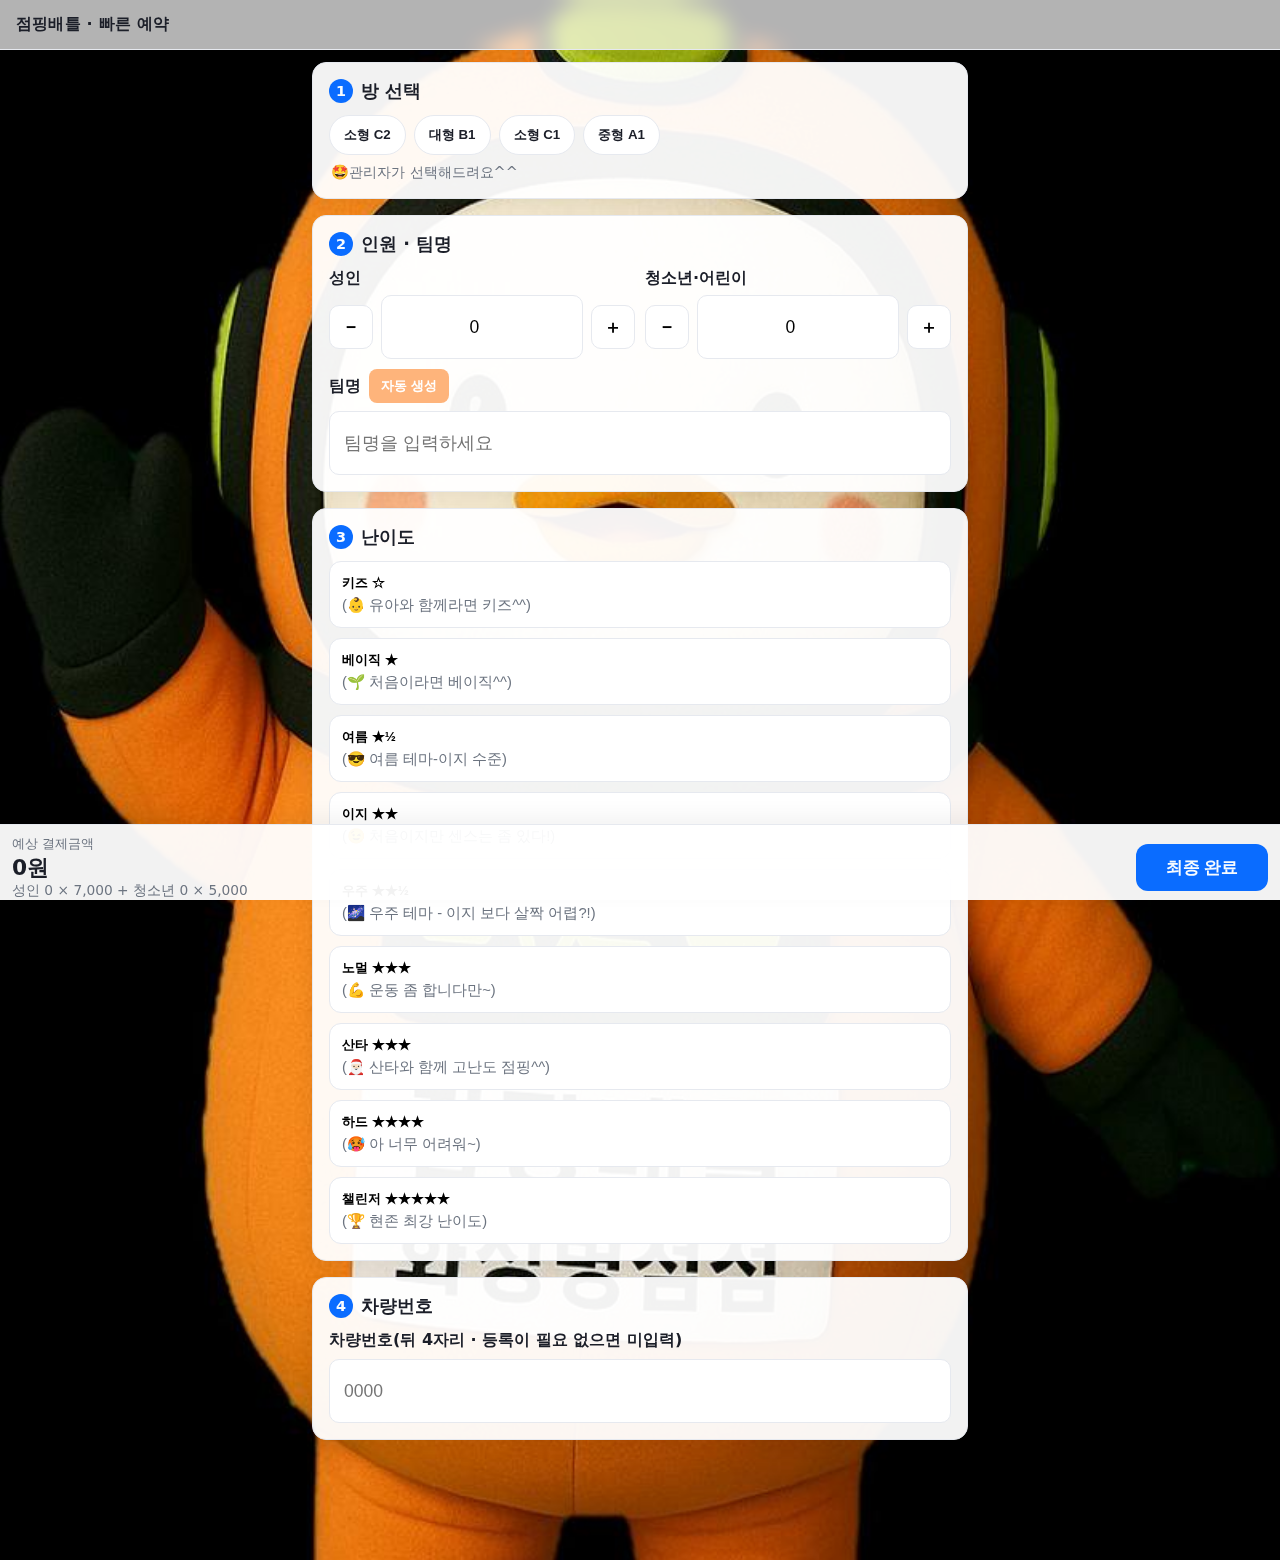
<file: index.html>
<!DOCTYPE html>
<html lang="ko">
<head>
  <meta charset="UTF-8" />
  <meta
    name="viewport"
    content="width=device-width, initial-scale=1.0, maximum-scale=1.0, user-scalable=no, viewport-fit=cover"
  />
  <meta name="theme-color" content="#0a6cff" />
  <title>점핑배틀 · 빠른 예약</title>
  <link rel="stylesheet" href="styles.css" />
</head>
<body>
  <main class="page">
    <header class="appbar">
      <div class="appbar__title">점핑배틀 · 빠른 예약</div>
    </header>

    <form id="reservationForm" class="form-grid" novalidate>
      <!-- 숨김값: 입장시간은 UI에서 선택 제거, 제출 시 자동 계산 -->
      <input type="hidden" id="walkInTime" name="walkInTime" />
      <input type="hidden" id="roomSize" name="roomSize" required />
      <input type="hidden" id="difficulty" name="difficulty" required />

      <!-- 1. 방 선택 -->
      <section class="card">
        <h3><span class="step">1</span> 방 선택</h3>
        <div class="seg-row scroll-x room-buttons" role="radiogroup" aria-label="방 선택">
          <button type="button" class="seg" data-value="C2" role="radio" aria-checked="false">소형 C2</button>
          <button type="button" class="seg" data-value="B1" role="radio" aria-checked="false">대형 B1</button>          
          <button type="button" class="seg" data-value="C1" role="radio" aria-checked="false">소형 C1</button>          
          <button type="button" class="seg" data-value="A1" role="radio" aria-checked="false">중형 A1</button>
        </div>
        <p class="hint">🤩관리자가 선택해드려요^^</p>
      </section>

      <!-- 2. 인원 · 팀명 -->
      <section class="card">
        <h3><span class="step">2</span> 인원 · 팀명</h3>

        <div class="counter-row">
          <label class="counter">
            <span class="counter__label">성인</span>
            <div class="counter__ctrl">
              <button type="button" class="btn-ghost minus" data-target="adultCount" aria-label="성인 -1">−</button>
              <input type="number" id="adultCount" name="adultCount" min="0" inputmode="numeric" value="0" />
              <button type="button" class="btn-ghost plus" data-target="adultCount" aria-label="성인 +1">＋</button>
            </div>
          </label>

          <label class="counter">
            <span class="counter__label">청소년·어린이</span>
            <div class="counter__ctrl">
              <button type="button" class="btn-ghost minus" data-target="youthCount" aria-label="청소년 -1">−</button>
              <input type="number" id="youthCount" name="youthCount" min="0" inputmode="numeric" value="0" />
              <button type="button" class="btn-ghost plus" data-target="youthCount" aria-label="청소년 +1">＋</button>
            </div>
          </label>
        </div>

        <div class="auto-teamname">
          <label class="teamname-label" for="teamName">
            팀명
            <button type="button" id="generateTeamNameBtn" class="tiny-btn">자동 생성</button>
          </label>
          <input type="text" id="teamName" name="teamName" placeholder="팀명을 입력하세요" required />
        </div>
      </section>

      <!-- 3. 난이도 -->
      <section class="card">
        <h3><span class="step">3</span> 난이도</h3>
        <div class="difficulty-buttons" role="radiogroup" aria-label="난이도 선택">
          <button type="button" class="diff" data-value="ㅋ키즈" role="radio" aria-checked="false">
            <span class="label">키즈 ☆</span>
            <span class="desc">(👶 유아와 함께라면 키즈^^)</span>
          </button>        
          <button type="button" class="diff" data-value="ㅂ베이직" role="radio" aria-checked="false">
            <span class="label">베이직 ★</span>
            <span class="desc">(🌱 처음이라면 베이직^^)</span>
          </button>
          <button type="button" class="diff" data-value="ㄹ여름" role="radio" aria-checked="false">
            <span class="label">여름 ★½</span>
            <span class="desc">(😎 여름 테마-이지 수준)</span>
          </button>
          <button type="button" class="diff" data-value="ㅇ이지" role="radio" aria-checked="false">
            <span class="label">이지 ★★</span>
            <span class="desc">(😉 처음이지만 센스는 좀 있다!)</span>
          </button>
          <button type="button" class="diff" data-value="ㅅ우주" role="radio" aria-checked="false">
           <span class="label">우주 ★★½</span>
            <span class="desc">(🌌 우주 테마 - 이지 보다 살짝 어렵?!)</span>
          </button>
          <button type="button" class="diff" data-value="ㄴ노멀" role="radio" aria-checked="false">
            <span class="label">노멀 ★★★</span>
            <span class="desc">(💪 운동 좀 합니다만~)</span>
          </button>
          <button type="button" class="diff" data-value="ㅌ산타" role="radio" aria-checked="false">
            <span class="label">산타 ★★★</span>
            <span class="desc">(🎅🏻 산타와 함께 고난도 점핑^^)</span>
          </button>   
          <button type="button" class="diff" data-value="ㅎ하드" role="radio" aria-checked="false">
            <span class="label">하드 ★★★★</span>
            <span class="desc">(🥵 아 너무 어려워~)</span>
          </button>
          <button type="button" class="diff" data-value="ㅊ챌린저" role="radio" aria-checked="false">
            <span class="label">챌린저 ★★★★★</span>
            <span class="desc">(🏆 현존 최강 난이도)</span>
          </button>
        </div>
      </section>

      <!-- 4. 차량번호 -->
      <section class="card">
        <h3><span class="step">4</span> 차량번호</h3>
        <label class="field">
          <span class="field__label">차량번호(뒤 4자리 · 등록이 필요 없으면 미입력)</span>
          <input
            type="text"
            id="vehicle"
            name="vehicle"
            placeholder="0000"
            inputmode="numeric"
            pattern="[0-9]{0,4}"
            maxlength="4"
          />
        </label>
      </section>

      <!-- 스낵바 -->
      <div id="snackbar" role="status" aria-live="polite"></div>
      <div id="liveRegion" class="sr-only" aria-live="polite"></div>

      <!-- 아래 스티키 바 영역 확보 -->
      <div style="height: 88px;"></div>
    </form>
  </main>

  <!-- 하단 스티키 요약/제출 -->
  <footer class="stickybar" aria-label="요약 및 제출">
    <div class="stickybar__price">
      <div class="price__title">예상 결제금액</div>
      <div class="price__value"><span id="priceText">0</span>원</div>
      <div class="price__detail" id="priceDetail">성인 0 × 7,000 + 청소년 0 × 5,000</div>
    </div>
    <button type="button" id="submitBtn" class="btn-primary">
      <span class="btn__label">최종 완료</span>
      <span class="btn__spinner" aria-hidden="true"></span>
    </button>
  </footer>

  <!-- 결과 패널 -->
  <section id="result" class="result" hidden></section>

  <script src="script.js" defer></script>
</body>
</html>
</file>
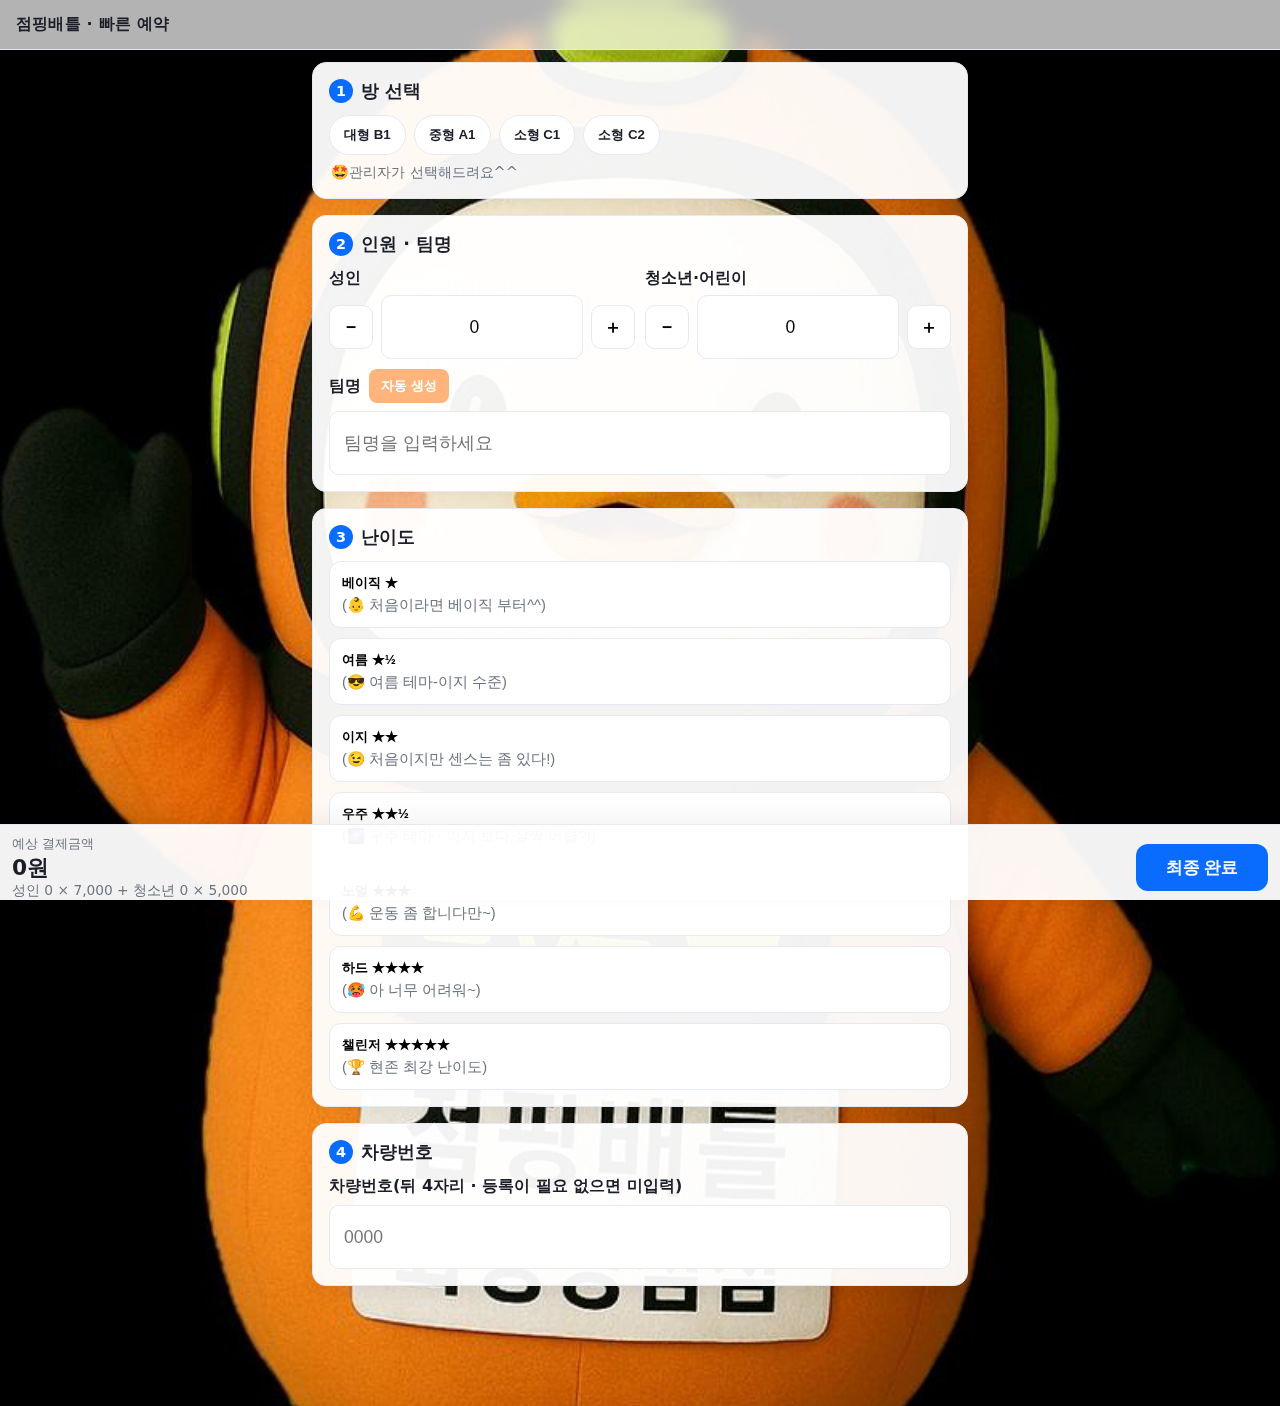
<file: index_bak.html>
<!DOCTYPE html>
<html lang="ko">
<head>
  <meta charset="UTF-8" />
  <meta
    name="viewport"
    content="width=device-width, initial-scale=1.0, maximum-scale=1.0, user-scalable=no, viewport-fit=cover"
  />
  <meta name="theme-color" content="#0a6cff" />
  <title>점핑배틀 · 빠른 예약</title>
  <link rel="stylesheet" href="styles.css" />
</head>
<body>
  <main class="page">
    <header class="appbar">
      <div class="appbar__title">점핑배틀 · 빠른 예약</div>
    </header>

    <form id="reservationForm" class="form-grid" novalidate>
      <!-- 숨김값: 입장시간은 UI에서 선택 제거, 제출 시 자동 계산 -->
      <input type="hidden" id="walkInTime" name="walkInTime" />
      <input type="hidden" id="roomSize" name="roomSize" required />
      <input type="hidden" id="difficulty" name="difficulty" required />

      <!-- 1. 방 선택 -->
      <section class="card">
        <h3><span class="step">1</span> 방 선택</h3>
        <div class="seg-row scroll-x room-buttons" role="radiogroup" aria-label="방 선택">
          <button type="button" class="seg" data-value="B1" role="radio" aria-checked="false">대형 B1</button>
          <button type="button" class="seg" data-value="A1" role="radio" aria-checked="false">중형 A1</button>
          <button type="button" class="seg" data-value="C1" role="radio" aria-checked="false">소형 C1</button>
          <button type="button" class="seg" data-value="C2" role="radio" aria-checked="false">소형 C2</button>
        </div>
        <p class="hint">🤩관리자가 선택해드려요^^</p>
      </section>

      <!-- 2. 인원 · 팀명 -->
      <section class="card">
        <h3><span class="step">2</span> 인원 · 팀명</h3>

        <div class="counter-row">
          <label class="counter">
            <span class="counter__label">성인</span>
            <div class="counter__ctrl">
              <button type="button" class="btn-ghost minus" data-target="adultCount" aria-label="성인 -1">−</button>
              <input type="number" id="adultCount" name="adultCount" min="0" inputmode="numeric" value="0" />
              <button type="button" class="btn-ghost plus" data-target="adultCount" aria-label="성인 +1">＋</button>
            </div>
          </label>

          <label class="counter">
            <span class="counter__label">청소년·어린이</span>
            <div class="counter__ctrl">
              <button type="button" class="btn-ghost minus" data-target="youthCount" aria-label="청소년 -1">−</button>
              <input type="number" id="youthCount" name="youthCount" min="0" inputmode="numeric" value="0" />
              <button type="button" class="btn-ghost plus" data-target="youthCount" aria-label="청소년 +1">＋</button>
            </div>
          </label>
        </div>

        <div class="auto-teamname">
          <label class="teamname-label" for="teamName">
            팀명
            <button type="button" id="generateTeamNameBtn" class="tiny-btn">자동 생성</button>
          </label>
          <input type="text" id="teamName" name="teamName" placeholder="팀명을 입력하세요" required />
        </div>
      </section>

      <!-- 3. 난이도 -->
      <section class="card">
        <h3><span class="step">3</span> 난이도</h3>
        <div class="difficulty-buttons" role="radiogroup" aria-label="난이도 선택">
          <button type="button" class="diff" data-value="ㅂ베이직" role="radio" aria-checked="false">
            <span class="label">베이직 ★</span>
            <span class="desc">(👶 처음이라면 베이직 부터^^)</span>
          </button>
          <button type="button" class="diff" data-value="ㄹ여름" role="radio" aria-checked="false">
            <span class="label">여름 ★½</span>
            <span class="desc">(😎 여름 테마-이지 수준)</span>
          </button>
          <button type="button" class="diff" data-value="ㅇ이지" role="radio" aria-checked="false">
            <span class="label">이지 ★★</span>
            <span class="desc">(😉 처음이지만 센스는 좀 있다!)</span>
          </button>
          <button type="button" class="diff" data-value="ㅅ우주" role="radio" aria-checked="false">
            <span class="label">우주 ★★½</span>
            <span class="desc">(🌌 우주 테마 - 이지 보다 살짝 어렵?!)</span>
          </button>
          <button type="button" class="diff" data-value="ㄴ노멀" role="radio" aria-checked="false">
            <span class="label">노멀 ★★★</span>
            <span class="desc">(💪 운동 좀 합니다만~)</span>
          </button>
          <button type="button" class="diff" data-value="ㅎ하드" role="radio" aria-checked="false">
            <span class="label">하드 ★★★★</span>
            <span class="desc">(🥵 아 너무 어려워~)</span>
          </button>
          <button type="button" class="diff" data-value="ㅊ챌린저" role="radio" aria-checked="false">
            <span class="label">챌린저 ★★★★★</span>
            <span class="desc">(🏆 현존 최강 난이도)</span>
          </button>
        </div>
      </section>

      <!-- 4. 차량번호 -->
      <section class="card">
        <h3><span class="step">4</span> 차량번호</h3>
        <label class="field">
          <span class="field__label">차량번호(뒤 4자리 · 등록이 필요 없으면 미입력)</span>
          <input
            type="text"
            id="vehicle"
            name="vehicle"
            placeholder="0000"
            inputmode="numeric"
            pattern="[0-9]{0,4}"
            maxlength="4"
          />
        </label>
      </section>

      <!-- 스낵바 -->
      <div id="snackbar" role="status" aria-live="polite"></div>
      <div id="liveRegion" class="sr-only" aria-live="polite"></div>

      <!-- 아래 스티키 바 영역 확보 -->
      <div style="height: 88px;"></div>
    </form>
  </main>

  <!-- 하단 스티키 요약/제출 -->
  <footer class="stickybar" aria-label="요약 및 제출">
    <div class="stickybar__price">
      <div class="price__title">예상 결제금액</div>
      <div class="price__value"><span id="priceText">0</span>원</div>
      <div class="price__detail" id="priceDetail">성인 0 × 7,000 + 청소년 0 × 5,000</div>
    </div>
    <button type="button" id="submitBtn" class="btn-primary">
      <span class="btn__label">최종 완료</span>
      <span class="btn__spinner" aria-hidden="true"></span>
    </button>
  </footer>

  <!-- 결과 패널 -->
  <section id="result" class="result" hidden></section>

  <script src="script.js" defer></script>
</body>
</html>
</file>
<file: styles.css>
:root{
  --bg:#f5f7fb;
  --card:#ffffff;
  --ink:#1b1e28;
  --muted:#6c7480;
  --brand:#0a6cff;
  --brand-ink:#f7fbff;
  --ok:#21a179;
  --warn:#ff9f1c;
  --error:#e64848;
  --ring:rgba(10,108,255,0.25);
  --border:#e6e9ef;
  --shadow:0 6px 20px rgba(0,0,0,0.08);
}

*{box-sizing:border-box}
html,body{height:100%}
body{
  margin:0;
  font-family: system-ui, -apple-system, "Segoe UI", Roboto, "Noto Sans KR", Arial, sans-serif;
  color:var(--ink);
  overflow-x:hidden; /* 예기치 않은 가로 스크롤 차단 */
  background:var(--bg) url('jumpingbattle_character_bg.jpg') no-repeat top center / cover fixed;
}

.page{min-height:100%;}

.appbar{
  position:sticky; top:0; z-index:20;
  backdrop-filter:saturate(140%) blur(10px);
  background:rgba(255,255,255,0.7);
  border-bottom:1px solid var(--border);
}
.appbar__title{
  padding:14px 16px;
  font-weight:700; letter-spacing:0.2px;
}

.form-grid{
  display:flex; flex-direction:column;
  gap:16px; width:100%;
  max-width:680px; margin:12px auto 0;
  padding:0 12px;
}

.card{
  background:rgba(255,255,255,0.95);
  border:1px solid var(--border);
  border-radius:14px;
  padding:16px;
  box-shadow:var(--shadow);
}
.card h3{
  display:flex; align-items:center; gap:8px;
  margin:0 0 12px; font-size:1.1rem;
}
.step{
  display:inline-flex; align-items:center; justify-content:center;
  width:24px; height:24px; border-radius:999px;
  background:var(--brand); color:var(--brand-ink); font-size:0.9rem;
}

.hint{margin:8px 2px 0; color:var(--muted); font-size:0.9rem;}
.field{display:flex; flex-direction:column; gap:8px;}
.field__label{font-weight:600;}

.seg-row{display:flex; gap:8px; flex-wrap:wrap;}
.scroll-x{overflow:auto; -webkit-overflow-scrolling:touch;}
.seg{
  flex:0 0 auto;
  border:1.5px solid var(--border);
  background:#fff;
  color:var(--ink);
  border-radius:999px;
  padding:10px 14px;
  font-weight:700;
  cursor:pointer;
}
.seg.selected{
  background:var(--brand);
  color:var(--brand-ink);
  border-color:var(--brand);
}

/* 인원 입력: 좌우 넘침 방지 */
.counter-row{
  display:grid; grid-template-columns:1fr 1fr; gap:10px;
}
/* 기존: @media (max-width:420px) {...} */
@media (max-width:520px){
  .counter-row{grid-template-columns:1fr;} /* 초소형~중소형에서도 1열 */
}

.counter{display:flex; flex-direction:column; gap:6px; min-width:0;}
.counter__label{font-weight:700;}
/* 변경 후: 버튼-입력-버튼 3열 그리드로, 입력은 가변폭 */
.counter__ctrl{
  display:grid;
  grid-template-columns: 44px 1fr 44px; /* 좌 버튼 / 입력 / 우 버튼 */
  gap:8px;
  align-items:center;
  min-width:0; /* 부모가 좁아져도 내부 축소 허용 */
}

.counter__ctrl input{
  width:100%;         /* 고정폭(84px) → 가변폭 */
  min-width:0;
  text-align:center;
  font-size:1.2rem;
  padding:14px 10px;
  border:1px solid var(--border);
  border-radius:10px;
}


/* +/- 버튼은 고정 크기(터치 타깃 44+) */
.btn-ghost{
  width:44px; height:44px; border-radius:10px;
  border:1px solid var(--border); background:#fff; font-size:1.1rem; font-weight:700;
}
.btn-ghost:active{transform:scale(0.98)}

/* 팀명/차량번호 입력 높이 키움 */
input[type="text"],
input[type="number"]{
  width:100%;
  padding:18px 14px;           /* ↑ 여유 */
  font-size:1.1rem;
  border:1px solid var(--border);
  border-radius:10px;
  min-height:64px;             /* ← 높이 확대 (요청 사항) */
}

/* 팀명 영역 */
.auto-teamname{display:flex; flex-direction:column; gap:8px; margin-top:10px;}
.teamname-label{display:flex; align-items:center; gap:8px; font-weight:700;}
.tiny-btn{
  border:none; border-radius:8px; padding:8px 12px; font-weight:700;
  background:#feb47b; color:#fff; cursor:pointer;
}

/* 난이도 */
.difficulty-buttons{display:flex; flex-direction:column; gap:10px;}
.diff{
  text-align:left;
  border:1.5px solid var(--border);
  background:#fff; border-radius:12px; padding:12px;
}
.diff .label{display:block; font-weight:800; margin-bottom:4px;}
.diff .desc{color:var(--muted); font-size:0.92rem;}
.diff.selected{
  background:#0a6cff; border-color:#0a6cff; color:#fff;
}
.diff.selected .desc{color:#eaf2ff;}

.stickybar{
  position:fixed; left:0; right:0; bottom:0; z-index:30;
  display:flex; align-items:center; gap:10px;
  background:rgba(255,255,255,0.95);
  border-top:1px solid var(--border);
  padding:10px 12px env(safe-area-inset-bottom);
  box-shadow:0 -8px 20px rgba(0,0,0,0.05);
}
.stickybar__price{flex:1 1 auto;}
.price__title{font-size:0.82rem; color:var(--muted);}
.price__value{font-size:1.36rem; font-weight:900;}
.price__detail{font-size:0.86rem; color:var(--muted);}

.btn-primary{
  position:relative;
  flex:0 0 auto;
  min-width:132px;
  border:none; border-radius:12px; padding:12px 16px;
  background:var(--brand); color:var(--brand-ink); font-weight:800; font-size:1.05rem;
}
.btn-primary:active{transform:translateY(1px)}
.btn__spinner{
  display:none; width:16px; height:16px; border:2px solid rgba(255,255,255,0.5);
  border-top-color:#fff; border-radius:50%; margin-left:8px; vertical-align:middle;
  animation:spin 1s linear infinite;
}
.btn-primary.loading .btn__spinner{display:inline-block}
.btn-primary.loading .btn__label{opacity:0.6}
@keyframes spin{to{transform:rotate(360deg)}}

.result{
  max-width:680px; margin:10px auto; padding:14px;
  background:#fff; border:2px solid #0a6cff; border-radius:12px;
}

/* 스낵바 */
.snackbar{
  position:fixed; left:50%; bottom:96px; transform:translateX(-50%) translateY(20px);
  background:#222; color:#fff; padding:10px 14px; border-radius:999px; opacity:0; pointer-events:none;
  transition:all .2s ease; z-index:40; font-weight:700; box-shadow:var(--shadow);
}
.snackbar.show{opacity:1; transform:translateX(-50%) translateY(0); pointer-events:auto;}
.snackbar.ok{background:var(--ok);}
.snackbar.warn{background:var(--warn);}
.snackbar.error{background:var(--error);}

/* 포커스 링 */
button:focus-visible, input:focus-visible{
  outline:3px solid var(--ring);
  outline-offset:2px;
}

/* 스크린리더 전용 */
.sr-only{
  position:absolute !important; width:1px; height:1px; padding:0; margin:-1px; overflow:hidden; clip:rect(0,0,0,0); white-space:nowrap; border:0;
}

/* 추가 안전 여백: 초소형 단말 대응 */
@media (max-width:360px){
  .form-grid{padding:0 8px;}
  .counter__ctrl input{width:78px;}
}
</file>
